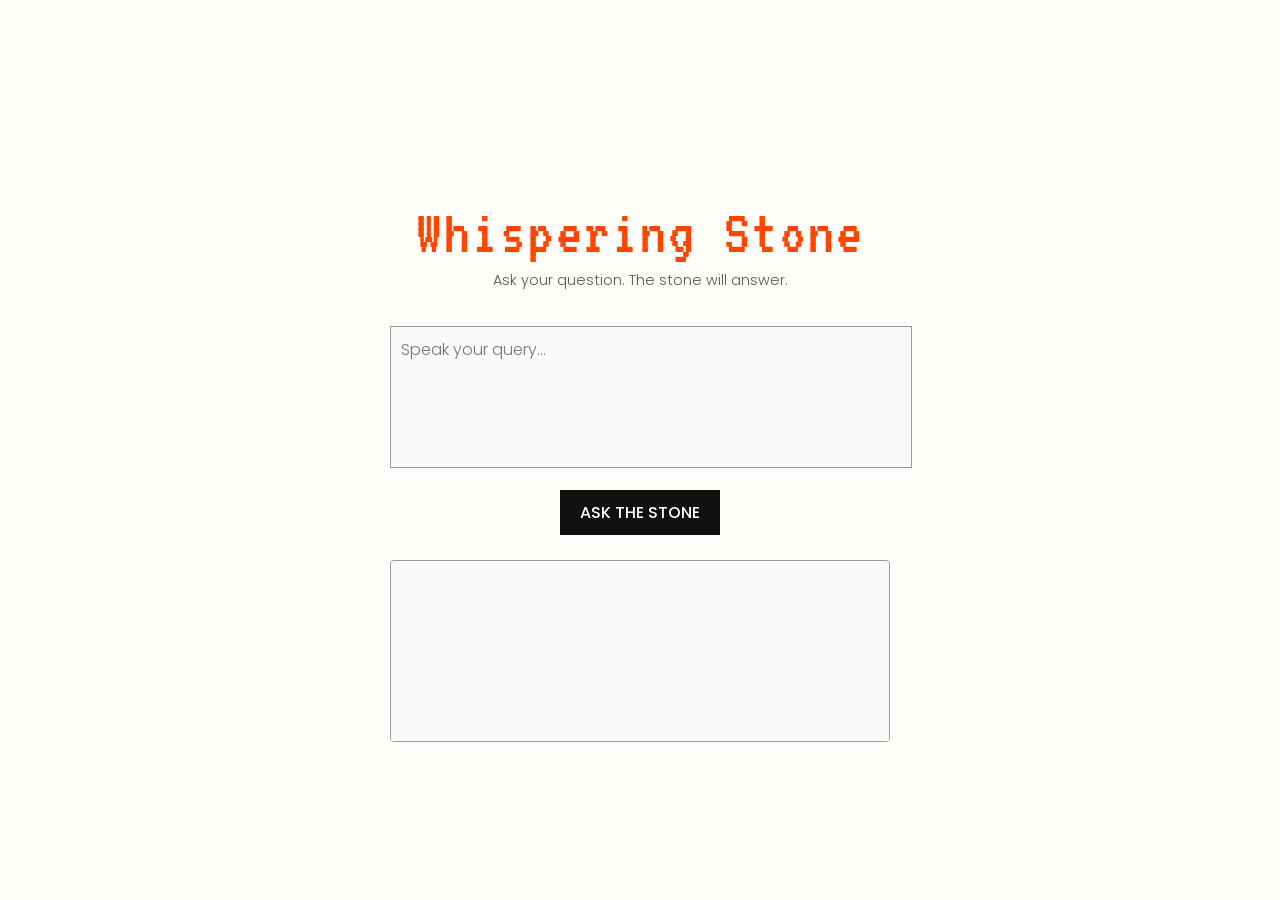
<file: First-Generation/index.html>
<!DOCTYPE html>
<html lang="en">
<head>
  <meta charset="UTF-8">
  <link rel="icon" href="../images/TheFavicon.png">
  <link rel="stylesheet" href="styles.css">
  <title>Whispering Stone</title>
</head>
<body>
  <div class="container">
    <h1 class="logo-text">Whispering Stone</h1>
    <p class="subtitle">Ask your question. The stone will answer.</p>
    <textarea id="question" placeholder="Speak your query..."></textarea>
    <button id="askBtn">Ask the Stone</button>
    <div id="response" class="response"></div>
  </div>
  <script src="app.js"></script>
</body>
</html>
</file>
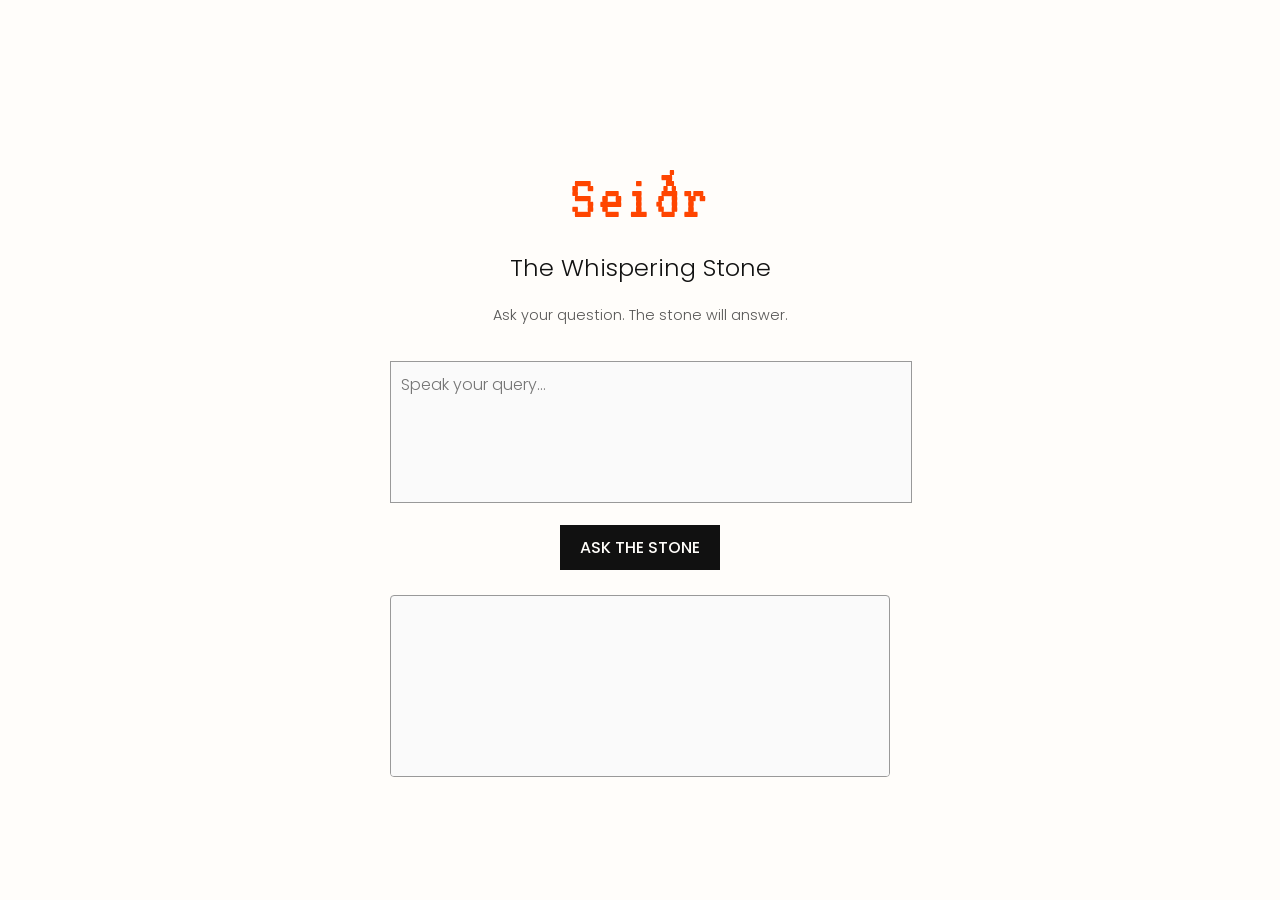
<file: whispering-stone/index.html>
<!DOCTYPE html>
<html lang="en">
<head>
  <meta charset="UTF-8">
  <link rel="icon" href="../images/TheFavicon.png">
  <link rel="stylesheet" href="styles.css">
  <title>Whispering Stone</title>
</head>
<body>
  <div class="container">
    <h1 class="logo-text">Seiðr</h1>
    <h2>The Whispering Stone</h2>
    <p class="subtitle">Ask your question. The stone will answer.</p>

    <textarea id="question" placeholder="Speak your query..."></textarea>

    <button id="askBtn">Ask the Stone</button>

    <div id="response" class="response"></div>
  </div>

  <script src="app.js"></script>
</body>
</html>
</file>
<file: First-Generation/styles.css>
@import url('https://fonts.googleapis.com/css2?family=Poppins:ital,wght@0,100;0,200;0,300;0,400;0,500;0,600;0,700;0,800;0,900;1,100;1,200;1,300;1,400;1,500;1,600;1,700;1,800;1,900&family=VT323&display=swap');

:root {
  --main: #ff4500;
  --dark: #111;
  --light: #fffdfa;
  --grey-1: #333;
  --grey-2: #999;
  --grey-3: #ccc;
  --grey-4: #eee;
  --grey-5: #fafafa;
  --transition: all 0.5s ease-in-out;
}

* {
  font-family: 'Poppins', sans-serif;
  font-weight: 300;
}

.logo-text {
  font-family: 'VT323', monospace;
  font-size: 4rem;
  color: var(--main);
}

body {
  background: var(--light);
  color: var(--dark);
  display: flex;
  justify-content: center;
  align-items: center;
  height: 100vh;
  margin: 0;
}

.container {
  width: 500px;
  text-align: center;
}

h1 {
  margin-bottom: 0;
  font-size: 2.5rem;
  letter-spacing: 2px;
}

.subtitle {
  margin-top: 5px;
  font-size: 0.9rem;
  opacity: 0.7;
}

textarea {
  width: 100%;
  height: 120px;
  margin-top: 20px;
  padding: 10px;
  background: var(--grey-5);
  color: var(--grey-1);
  border: 1px solid var(--grey-2);
  resize: none;
  font-size: 1rem;
}

button {
  margin-top: 15px;
  padding: 10px 20px;
  background: var(--dark);
  color: var(--light);
  border: none;
  cursor: pointer;
  font-size: 1rem;
  font-weight: 500;
  text-transform: uppercase;
  transition: var(--transition);
}

button:hover {
  background: var(--main);
}

.response {
  position: relative;
  margin-top: 25px;
  padding: 15px;
  background: var(--grey-5);
  border: 1px solid var(--grey-2);
  min-height: 150px;
  max-height: 350px;      
  overflow-y: auto;       
  white-space: pre-wrap;
  text-align: left;
  line-height: 1.5;
  border-radius: 4px;
  scrollbar-width: thin; 
  scrollbar-color: var(--main) var(--grey-4);
}

.response::after {
  content: '';
  position: absolute;
  bottom: 0;
  left: 0;
  width: 100%;
  height: 40px;
  background: linear-gradient(to bottom, transparent, var(--grey-5));
  pointer-events: none;
}

.response::-webkit-scrollbar {
  width: 8px;
}

.response::-webkit-scrollbar-track {
  background: var(--grey-4);
}

.response::-webkit-scrollbar-thumb {
  background: var(--main);
  border-radius: 4px;
}

.response::-webkit-scrollbar-thumb:hover {
  background: #ff5f1a;
}
</file>
<file: whispering-stone/styles.css>
@import url('https://fonts.googleapis.com/css2?family=Poppins:ital,wght@0,100;0,200;0,300;0,400;0,500;0,600;0,700;0,800;0,900;1,100;1,200;1,300;1,400;1,500;1,600;1,700;1,800;1,900&family=VT323&display=swap');

:root {
  --main: #ff4500;
  --dark: #111;
  --light: #fffdfa;
  --grey-1: #333;
  --grey-2: #999;
  --grey-3: #ccc;
  --grey-4: #eee;
  --grey-5: #fafafa;
  --transition: all 0.5s ease-in-out;
}

* {
  font-family: 'Poppins', sans-serif;
  font-weight: 300;
}

.logo-text {
  font-family: 'VT323', monospace;
  font-size: 4rem;
  color: var(--main);
}

body {
  background: var(--light);
  color: var(--dark);
  display: flex;
  justify-content: center;
  align-items: center;
  height: 100vh;
  margin: 0;
}

.container {
  width: 500px;
  text-align: center;
}

h1 {
  margin-bottom: 0;
  font-size: 2.5rem;
  letter-spacing: 2px;
}

.subtitle {
  margin-top: 5px;
  font-size: 0.9rem;
  opacity: 0.7;
}

textarea {
  width: 100%;
  height: 120px;
  margin-top: 20px;
  padding: 10px;
  background: var(--grey-5);
  color: var(--grey-1);
  border: 1px solid var(--grey-2);
  resize: none;
  font-size: 1rem;
}

button {
  margin-top: 15px;
  padding: 10px 20px;
  background: var(--dark);
  color: var(--light);
  border: none;
  cursor: pointer;
  font-size: 1rem;
  font-weight: 500;
  text-transform: uppercase;
  transition: var(--transition);
}

button:hover {
  background: var(--main);
}

.response {
  position: relative;
  margin-top: 25px;
  padding: 15px;
  background: var(--grey-5);
  border: 1px solid var(--grey-2);
  min-height: 150px;
  max-height: 350px;      
  overflow-y: auto;       
  white-space: pre-wrap;
  text-align: left;
  line-height: 1.5;
  border-radius: 4px;
  scrollbar-width: thin; 
  scrollbar-color: var(--main) var(--grey-4);
}

.response::after {
  content: '';
  position: absolute;
  bottom: 0;
  left: 0;
  width: 100%;
  height: 40px;
  background: linear-gradient(to bottom, transparent, var(--grey-5));
  pointer-events: none;
}

.response::-webkit-scrollbar {
  width: 8px;
}

.response::-webkit-scrollbar-track {
  background: var(--grey-4);
}

.response::-webkit-scrollbar-thumb {
  background: var(--main);
  border-radius: 4px;
}

.response::-webkit-scrollbar-thumb:hover {
  background: #ff5f1a;
}
</file>
